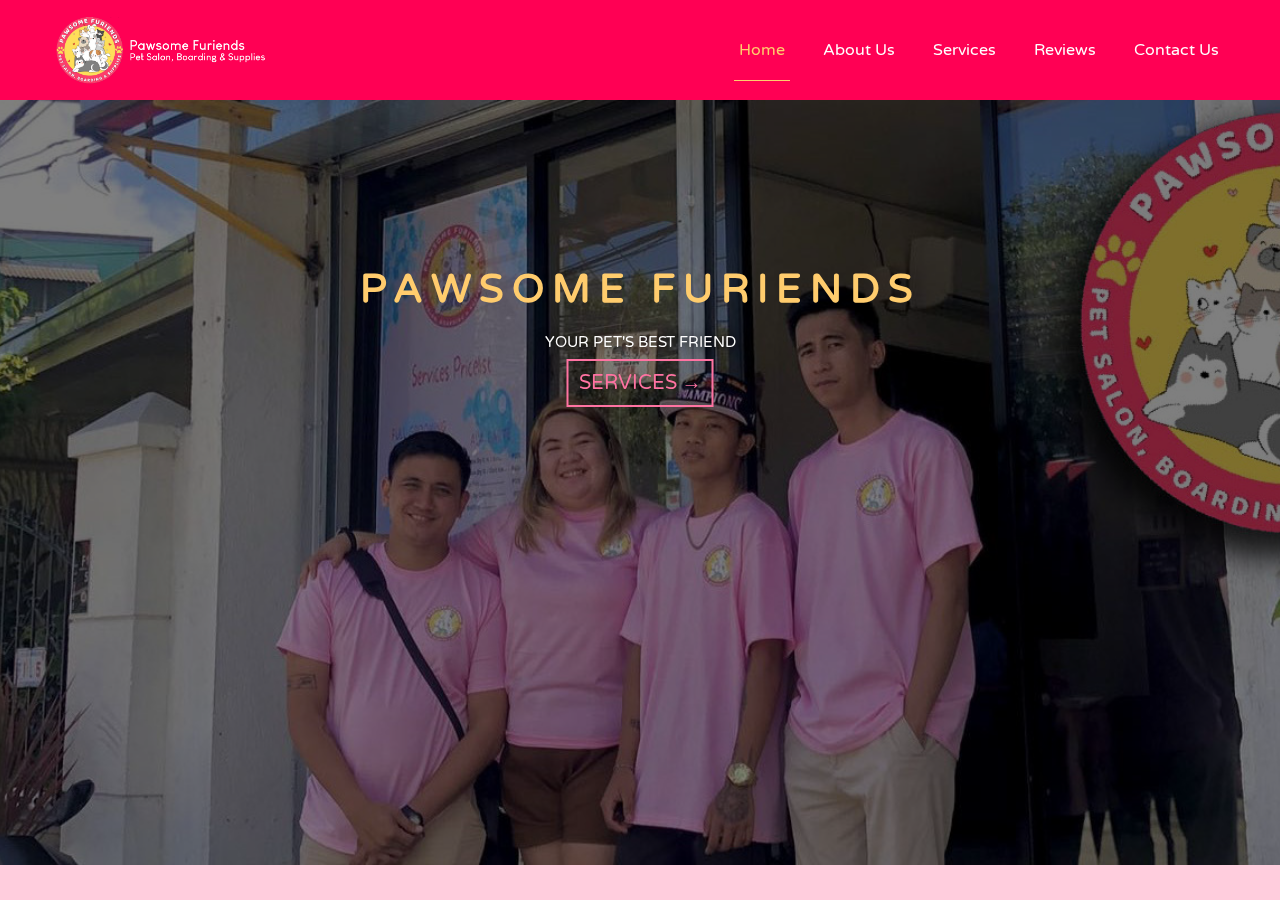
<file: index.html>
<!DOCTYPE html>
<html>
<head>
    <meta name="viewport" content="width=device-width, initial-scale=1.0">
    <meta charset="utf-8">
    <title>Home | Pawsome Furiends</title>
    <link href="https://fonts.googleapis.com/icon?family=Material+Icons" rel="stylesheet">
    <link rel="preconnect" href="https://fonts.googleapis.com">
    <link rel="preconnect" href="https://fonts.gstatic.com" crossorigin>
    <link href="https://fonts.googleapis.com/css2?family=Varela+Round&display=swap" rel="stylesheet">
    <link rel="stylesheet" href="https://cdnjs.cloudflare.com/ajax/libs/font-awesome/6.2.0/css/all.min.css"/>
    <link rel="stylesheet" href="css/header-footer.css">
    <link rel="stylesheet" href="css/index.css">
    <link rel="icon" type="image/x-icon" href="assets/favicon.ico">
</head>
<body>
    <!-- Header / Navigation Bar -->
    <div class="bar">
        <div class="bar__content u-centered">
            <img class="bar__logo" src="assets/logo2.png" alt="Pawsome Furiends">
            <input type="checkbox" id="inpNavToggle">
            <label class="bar__nav-toggle" for="inpNavToggle">
                <i class="material-icons">menu</i>
            </label>
            <nav class="nav">
                <a href="#" class="nav__link active">Home</a>
                <a class="nav__link" href="about.html">About Us </a>
                <a class="nav__link" href="services.html">Services </a>
                <a class="nav__link" href="reviews.html">Reviews </a>
                <a class="nav__link" href="contact.html">Contact Us </a>
            </nav>
        </div>
    <!-- End of Header / Navigation Bar -->   
    
    <!-- Home Page Content Starts Here -->
    <div class="slider-container">

        <!--Hero Image-->
        <div class="hero-image hide-on-dropdown" style="background-image: url(images/h1.jpg);">
            <div class="home-container">
                <h1><span>Pawsome Furiends</span></h1>
                <span class="des">Your Pet's Best Friend</span>
                <a class="btn" href="services.html">Services &rarr;</a>
            </div>
        </div>
        <!--End of Hero Image-->

        <h2 class="hide-on-dropdown" style="color: #ff0054;
        text-align: center;">Get your furry friend pampered and boarding services, where they'll be treated like royalty from head to tail with our exclusive promotional offers!</h2>

        <!--Carousel Images-->
        <section class="carousel-container hide-on-dropdown">
            <div class="slider-wrapper">
                <div class="slider">
                    <!--Landscape Images for Desktop Viewing-->
                    <img id="slide-1" class="hide-on-mobile" src="images/ad1.png" alt="Slide 1"/>
                    <img id="slide-2" class="hide-on-mobile" src="images/ad2.png" alt="Slide 2"/>
                    <img id="slide-3" class="hide-on-mobile" src="images/card.jpg" alt="Slide 3"/>
                    <!--Portrait Images for Mobile Viewing-->
                    <img id="slide-1-mobile" class="show-on-mobile" src="images/promo1.jpg" alt="Slide 1"/>
                    <img id="slide-2-mobile" class="show-on-mobile" src="images/promo2.jpg" alt="Slide 2"/>
                </div>
                <div class="slider-nav">
                    <a href="#slide-1"></a>
                    <a href="#slide-2"></a>
                    <a href="#slide-3" class="hide-on-mobile"></a>
                </div>
            </div>
        </section>
        <!--End of Carousel Images-->

        <!-- Split Screen Text And Images -->
        <div class="splitscreen-container hide-on-dropdown">
            <!--Row 1-->
            <div class="columns">
                <div class="image">
                    <img src="images/petg-1.jpg" id="imageLeft" alt="Image 1">
                </div>
                <div class="content">
                    <div class="content-container">
                        <h1><strong>Bring Your Pets Together!</strong></h1>
                        <p>Here at the heart of Pawsome Furiends,
                            we are thrilled to have you here and can't wait to help you provide the essentials needs for your furry family.</p>
                    </div>
                </div>
            </div>
            <!--End of Row 1-->

            <!--Row 2-->
            <div class="columns">
                <div class="image">
                    <img src="images/petg-2.png" id="imageRight" alt="Image 2">
                </div>
                <div class="content">
                    <div class="content-container">
                        <h1><strong>Making your pets more beautiful!</strong></h1>
                        <p>We are dedicated to the well-being and happiness of pets. We are excited to make your furry friends happy and clean.</p>
                    </div>
                </div>
            </div>
            <!--End of Row 2-->

            <!--Row 3-->
            <div class="columns">
                <div class="image">
                    <img src="images/lounge-area.jpg" id="image3" alt="Image 3" style="border-top-right-radius: 60px;
                    border-bottom-right-radius: 60px;">
                </div>
                <div class="content">
                    <div class="content-container">
                        <h1><strong>Lounge Area</strong></h1>
                        <p>Indulge in a relaxing and comfortable atmosphere where you and your beloved pets can unwind and enjoy quality time together, creating unforgettable moments in our cozy lounge area.</p>
                    </div>
                </div>
            </div>
            <!--End of Row 3-->

            <!--Row 4-->
            <div class="columns">
                <div class="image">
                    <img src="images/grooming.jpg" id="imageRight" alt="Image 4">
                </div>
                <div class="content">
                    <div class="content-container">
                        <h1><strong>Grooming Area</strong></h1>
                        <p>We have a dedicated grooming area equipped with
                            state-of-the-art facilities to ensure your furry friends receive top-notch pampering and styling services.</p>
                    </div>
                </div>
            </div>
            <!--End of Row 4-->

            <!--Row 5-->
            <div class="columns">
                <div class="image">
                    <img src="images/pet-boardingarea.jpg" id="imageLeft" alt="Image 5">
                </div>
                <div class="content">
                    <div class="content-container">
                        <h1><strong>Pet Boarding Area</strong></h1>
                        <p>We offer a clean and comfortable pet boarding area
                            where your beloved companions can enjoy a safe and secure environment while you are away.</p>
                    </div>
                </div>
            </div>
            <!--End of Row 5-->

            <!--Row 6-->
            <div class="columns">
                <div class="image">
                    <img src="images/pet-supplies.jpg" id="imageRight" alt="Image 6">
                </div>
                <div class="content">
                    <div class="content-container">
                        <h1><strong>Pet Supplies & Essentials</strong></h1>
                        <p>We offer pet supplies and essentials for your pets.
                            From nutritious food and stylish accessories to interactive toys, we have everything you need to keep your furry friends happy, healthy, and well-cared for.</p>
                    </div>
                </div>
            </div>
            <!--End of Row 6-->

        </div>


        <!-- Footer -->
        <footer>
            <section class="container">
                <div class="schedule">
                    <h3>Store Schedule</h3>
                    <p>Mon - Sun : 9:00 AM - 6:00 PM</p>
                </div>
                <div class="address">
                    <h3>Address</h3>
                    <p>BLK F1, LOT 5 Brgy. Sta. Cristina I Area C Dasmari&ntilde;as, Cavite</p>
                </div>
                <div class="phone">
                    <h3>Phone</h3>
                    <p>0905 484 2085</p>
                </div>
                <div class="socials">
                    <a href="https://www.facebook.com/pawsomeservicesdasma" target="_blank">
                        <i class="fab fa-facebook-square"></i>
                    </a>
                </div>
            </section>
            <section class="copyright">CodeCrafters Collaborative &copy; 2023<br>BSIT 1-7 CvSu Trece Campus A.Y 2022 - 2023</section>
        </footer>
    </div>
    <!-- End of Footer -->
    </div>

    <script src="js/header-footer.js"></script>
    <script>
        document.addEventListener('DOMContentLoaded', function() {
            const inpNavToggle = document.getElementById('inpNavToggle');
            const hiddenElements = document.querySelectorAll('.hide-on-dropdown');

            inpNavToggle.addEventListener('change', function() {
                hiddenElements.forEach((element) => {
                if (this.checked) {
                    element.style.display = 'none';
                } else {
                    element.style.display = 'block';
                }
                });
            });
            });
    </script>
</body>
</html>
</file>
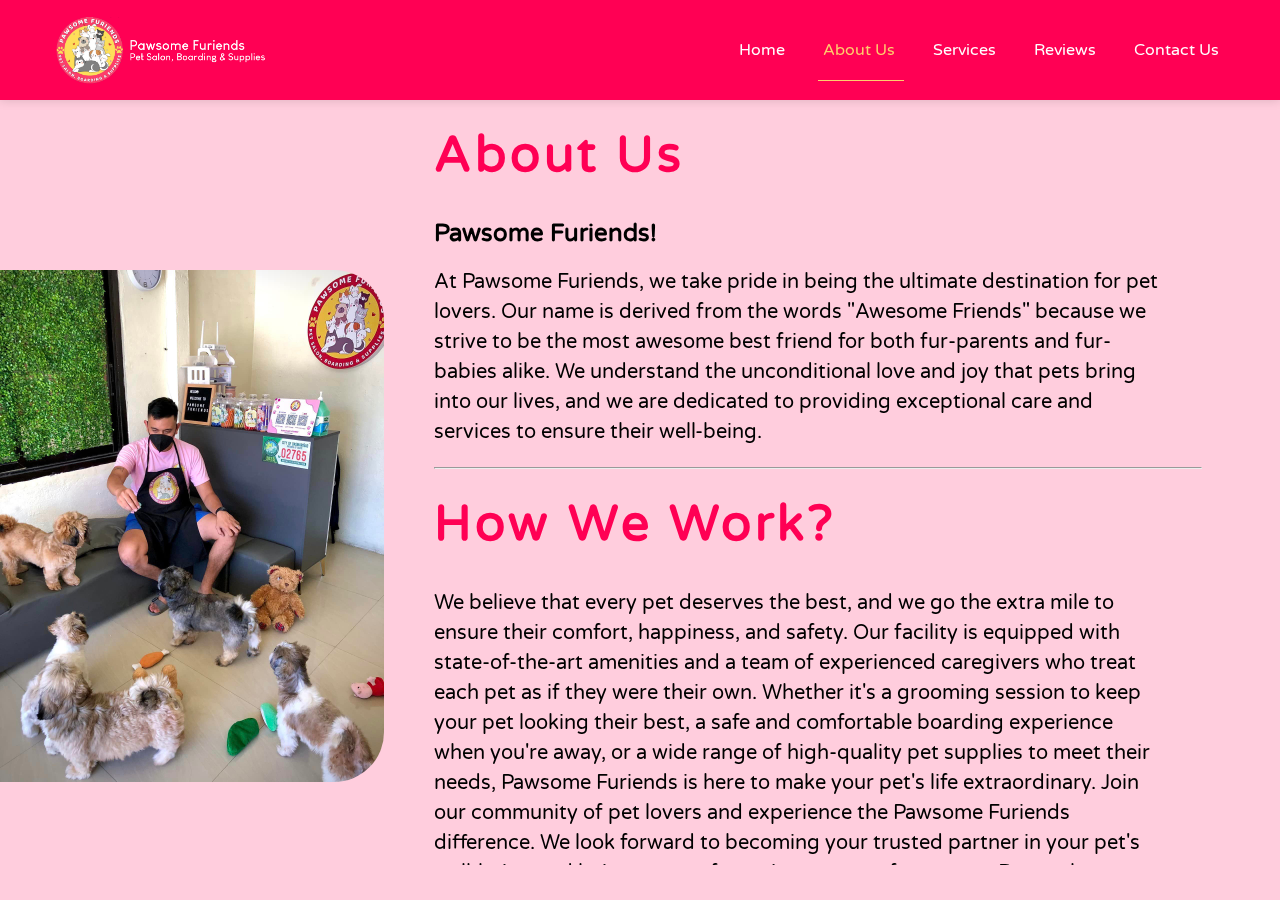
<file: about.html>
<!DOCTYPE html>
<html>
<head>
    <meta name="viewport" content="width=device-width, initial-scale=1.0">
    <meta charset="utf-8">
    <title>About Us | Pawsome Furiends</title>
    <link href="https://fonts.googleapis.com/icon?family=Material+Icons" rel="stylesheet">
    <link rel="preconnect" href="https://fonts.googleapis.com">
    <link rel="preconnect" href="https://fonts.gstatic.com" crossorigin>
    <link href="https://fonts.googleapis.com/css2?family=Varela+Round&display=swap" rel="stylesheet">
    <!--<link rel="stylesheet" href="https://stackpath.bootstrapcdn.com/font-awesome/4.7.0/css/font-awesome.min.css">-->
    <link rel="stylesheet" href="https://cdnjs.cloudflare.com/ajax/libs/font-awesome/5.15.2/css/all.min.css"/>
    <link rel="stylesheet" href="css/header-footer.css">
    <link rel="stylesheet" href="css/about.css">
    <link rel="icon" type="image/x-icon" href="assets/favicon.ico">
</head>
<body>
    <!-- Header / Navigation Bar -->
    <div class="bar">
        <div class="bar__content u-centered">
            <img class="bar__logo" src="assets/logo2.png" alt="Pawsome Furiends">
            <input type="checkbox" id="inpNavToggle">
            <label class="bar__nav-toggle" for="inpNavToggle">
                <i class="material-icons">menu</i>
            </label>
            <nav class="nav">
                <a class="nav__link" href="index.html">Home</a>
                <a href="#" class="nav__link active">About Us </a>
                <a class="nav__link" href="services.html">Services </a>
                <a class="nav__link" href="reviews.html">Reviews </a>
                <a class="nav__link" href="contact.html">Contact Us </a>
            </nav>
        </div>
    <!-- End of Header / Navigation Bar -->   
    
    <!-- About Us Content Starts Here -->
        <div class="slider-container">

            <div class="about-wrapper">
                <div class="main-row">
                    <div class="image-section">
                        <img src="images/front.jpg" alt="A Pawsome Image About Us">
                    </div>
                    
                    <div class="about-content">
                        <h1>About Us</h1>
                        <h2>Pawsome Furiends!</h2>
                        <p>At Pawsome Furiends, we take pride in being the ultimate destination for pet lovers. 
                            Our name is derived from the words "Awesome Friends" because we strive to be the most awesome best friend for both fur-parents and fur-babies alike. 
                            We understand the unconditional love and joy that pets bring into our lives, 
                            and we are dedicated to providing exceptional care and services to ensure their well-being.</p><hr>
                    
                        <h1>How We Work?</h1>
                        <p>We believe that every pet deserves the best, and we go the extra mile to ensure their comfort, happiness, and safety.
                            Our facility is equipped with state-of-the-art amenities and a team of experienced caregivers who treat each pet as if they were their own.
                            Whether it's a grooming session to keep your pet looking their best, a safe and comfortable boarding experience when you're away, or a wide range of high-quality pet supplies to meet their needs, Pawsome Furiends is here to make your pet's life extraordinary.
                            Join our community of pet lovers and experience the Pawsome Furiends difference. We look forward to becoming your trusted partner in your pet's well-being and being a part of your journey as a fur-parent.                                    
                            Remember, at Pawsome Furiends, we're not just pet enthusiasts – we're your pet's best friend!</p>
                        </div>
                    </div>

                </div>
             
            <!-- Footer -->
            <footer>
                <section class="container">
                    <div class="schedule">
                        <h3>Store Schedule</h3>
                        <p>Mon - Sun : 9:00 AM - 6:00 PM</p>
                    </div>
                    <div class="address">
                        <h3>Address</h3>
                        <p>BLK F1, LOT 5 Brgy. Sta. Cristina I Area C Dasmari&ntilde;as, Cavite</p>
                    </div>
                    <div class="phone">
                        <h3>Phone</h3>
                        <p>0905 484 2085</p>
                    </div>
                    <div class="socials">
                        <a href="https://www.facebook.com/pawsomeservicesdasma" target="_blank">
                            <i class="fab fa-facebook-square"></i>
                        </a>
                    </div>
                </section>
                <section class="copyright">CodeCrafters Collaborative &copy; 2023<br>BSIT 1-7 CvSu Trece Campus A.Y 2022 - 2023</section>
            </footer>
            <!-- End of Footer -->
            </div>
        </div>   

        <script src="js/header-footer.js"></script>
</body>
</html>
</file>
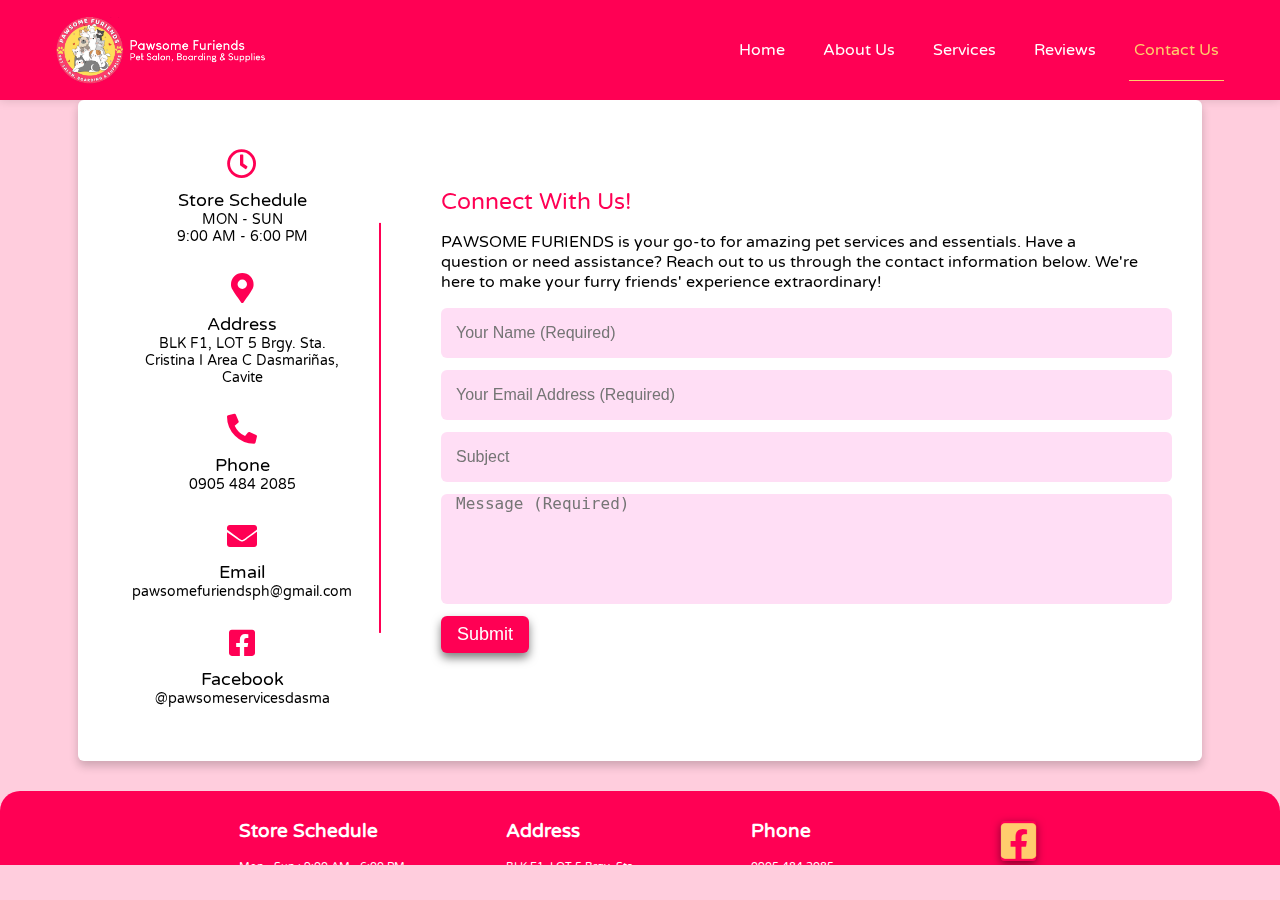
<file: contact.html>
<!DOCTYPE html>
<html>
<head>
    <meta name="viewport" content="width=device-width, initial-scale=1.0">
    <meta charset="utf-8">
    <title>Contact Us| Pawsome Furiends</title>
    <link href="https://fonts.googleapis.com/icon?family=Material+Icons" rel="stylesheet">
    <link rel="preconnect" href="https://fonts.googleapis.com">
    <link rel="preconnect" href="https://fonts.gstatic.com" crossorigin>
    <link href="https://fonts.googleapis.com/css2?family=Varela+Round&display=swap" rel="stylesheet">
    <link rel="stylesheet" href="https://stackpath.bootstrapcdn.com/font-awesome/4.7.0/css/font-awesome.min.css">
    <link rel="stylesheet" href="https://cdnjs.cloudflare.com/ajax/libs/font-awesome/5.15.2/css/all.min.css"/>
    <link rel="stylesheet" href="css/header-footer.css">
    <link rel="stylesheet" href="css/contact.css">
    <link rel="icon" type="image/x-icon" href="assets/favicon.ico">
</head>
<body>
    <!-- Header / Navigation Bar -->
    <div class="bar">
        <div class="bar__content u-centered">
            <img class="bar__logo" src="assets/logo2.png" alt="Pawsome Furiends">
            <input type="checkbox" id="inpNavToggle">
            <label class="bar__nav-toggle" for="inpNavToggle">
                <i class="material-icons">menu</i>
            </label>
            <nav class="nav">
                <a class="nav__link" href="index.html">Home</a>
                <a class="nav__link" href="about.html">About Us </a>
                <a class="nav__link" href="services.html">Services </a>
                <a class="nav__link" href="reviews.html">Reviews </a>
                <a href="#" class="nav__link active">Contact Us </a>
            </nav>
        </div>
    <!-- End of Header / Navigation Bar -->   
    
    <!-- Main Content Starts Here -->
    <div class="slider-container">       
        <div class="main-container">
            <div class="content">
                <div class="left-side">

                    <div class="main-schedule details hide-icons">
                        <i class="far fa-clock"></i>
                        <div class="topic">Store Schedule</div>
                        <div class="text-one">MON - SUN<br>9:00 AM - 6:00 PM</div>
                    </div>
                    
                    <div class="main-address details hide-icons">
                        <i class="fas fa-map-marker-alt"></i>
                        <div class="topic">Address</div>
                        <div class="text-one">BLK F1, LOT 5 Brgy. Sta. Cristina I Area C Dasmari&ntilde;as, Cavite</div>
                    </div>

                    <div class="main-phone details hide-icons">
                        <i class="fas fa-phone-alt"></i>
                        <div class="topic">Phone</div>
                        <div class="text-one">0905 484 2085</div>
                    </div>

                    <div class="main-email details hide-icons">
                        <i class="fas fa-envelope"></i>
                        <div class="topic">Email</div>
                        <div class="text-one">pawsomefuriendsph@gmail.com</div>
                    </div>

                    <div class="main-facebook details hide-icons">
                        <i class="fab fa-facebook-square"></i>
                        <div class="topic">Facebook</div>
                        <div class="text-one">@pawsomeservicesdasma</div>
                    </div>

                </div>

                    <div class="right-side">
                        <div class="topic-text">Connect With Us!</div>
                        <p>PAWSOME FURIENDS is your go-to for amazing pet services and essentials. 
                            Have a question or need assistance? Reach out to us through the contact 
                            information below. We're here to make your furry friends' experience extraordinary!</p>
                    
                        <form id="contact-form" action="contact-form">

                            <div class="input-box">
                                <input type="text" id="name-input" placeholder="Your Name (Required)">
                            </div>

                            <div class="email-box">
                                <input type="email" id="email-input" placeholder="Your Email Address (Required)">
                            </div>

                            <div class="input-box">
                                <input type="text" id="subject-input" placeholder="Subject">
                            </div>

                            <div class="input-box message-box">
                                <textarea placeholder="Message (Required)" id="message-input"></textarea>
                            </div>

                            <div class="button">
                                <input type="submit" value="Submit">
                            </div>

                        </form>
                    </div>
            </div>
        </div>

        <!-- Footer -->
        <footer>
            <section class="container">
                <div class="schedule">
                    <h3>Store Schedule</h3>
                    <p>Mon - Sun : 9:00 AM - 6:00 PM</p>
                </div>
                <div class="address">
                    <h3>Address</h3>
                    <p>BLK F1, LOT 5 Brgy. Sta. Cristina I Area C Dasmari&ntilde;as, Cavite</p>
                </div>
                <div class="phone">
                    <h3>Phone</h3>
                    <p>0905 484 2085</p>
                </div>
                <div class="socials">
                    <a href="https://www.facebook.com/pawsomeservicesdasma" target="_blank">
                        <i class="fab fa-facebook-square"></i>
                    </a>
                </div>
            </section>
            <section class="copyright">CodeCrafters Collaborative &copy; 2023<br>BSIT 1-7 CvSu Trece Campus A.Y 2022 - 2023</section>
        </footer>
        <!-- End of Footer -->
        </div>
    </div>

    <script src="js/header-footer.js"></script>
    <script>
    const icons = document.querySelectorAll('.hide-icons');

    const navToggle = document.getElementById('inpNavToggle');
    navToggle.addEventListener('change', function () {
        if (this.checked) {
        icons.forEach(function (icon) {
            icon.style.display = 'none';
        });
        } else {
        icons.forEach(function (icon) {
            icon.style.display = 'inline-block';
        });
        }
    });
    </script>
    <script>
        // Get the contact form element
        const contactForm = document.getElementById('contact-form');
      
        // Function to handle form submission
        const submitForm = (event) => {
          event.preventDefault(); // Prevent form from submitting normally
      
          // Get form input values
          const name = document.getElementById('name-input').value;
          const email = document.getElementById('email-input').value;
          const subject = document.getElementById('subject-input').value;
          const message = document.getElementById('message-input').value;
      
          // Construct the mailto URL
          const mailtoUrl = `mailto:pawsomefuriendsph@gmail.com?subject=${encodeURIComponent(subject)}&body=${encodeURIComponent(
            `Name: ${name}\nEmail: ${email}\nMessage: ${message}`
          )}`;
      
          // Open the user's default mailing program
          window.location.href = mailtoUrl;
        };
      
        // Add form submit event listener
        contactForm.addEventListener('submit', submitForm);
    </script>
    <!-- End of JS -->
</body>
</html>
</file>
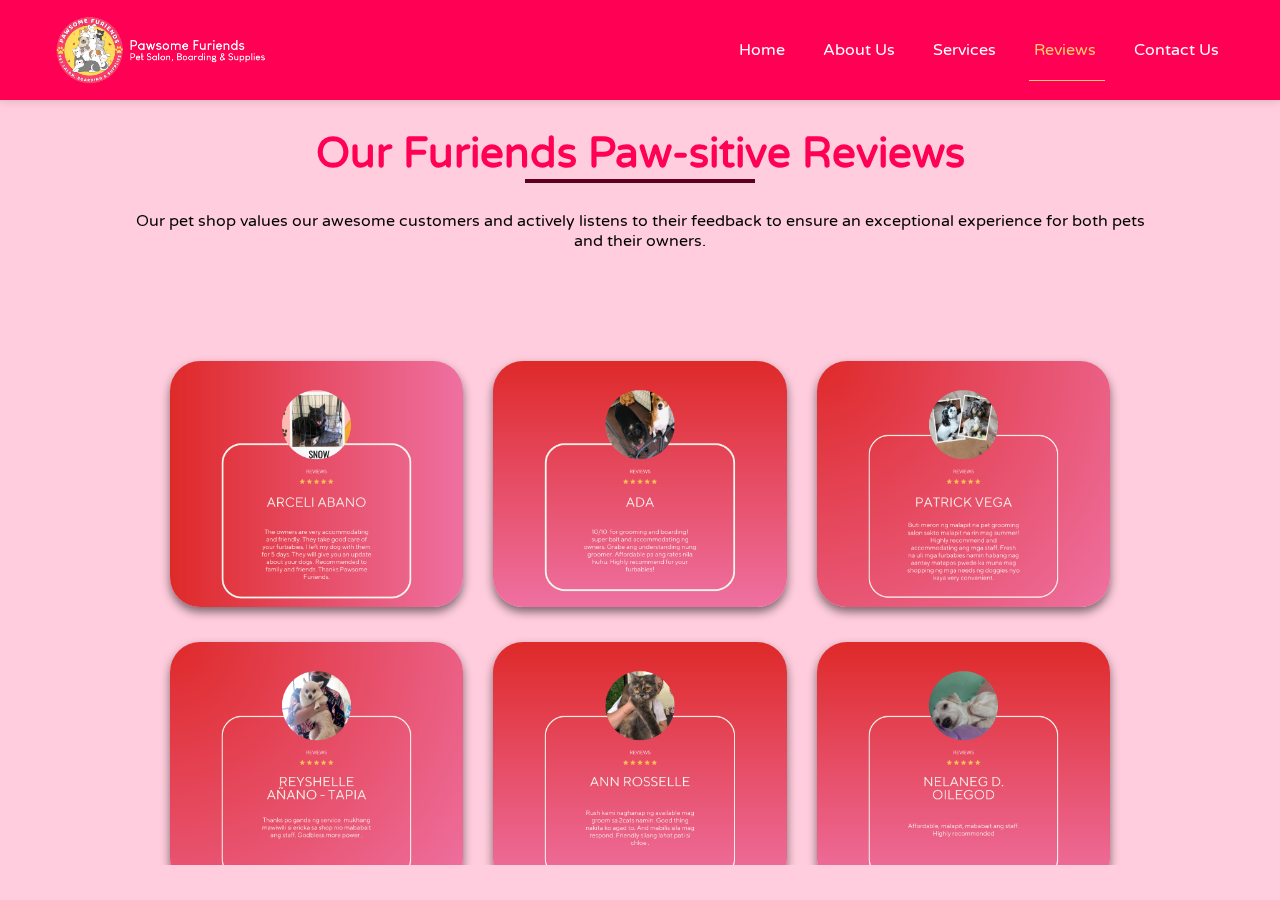
<file: reviews.html>
<!DOCTYPE html>
<html>
<head>
    <meta name="viewport" content="width=device-width, initial-scale=1.0">
    <meta charset="utf-8">
    <title>Reviews | Pawsome Furiends</title>
    <link href="https://fonts.googleapis.com/icon?family=Material+Icons" rel="stylesheet">
    <link rel="preconnect" href="https://fonts.googleapis.com">
    <link rel="preconnect" href="https://fonts.gstatic.com" crossorigin>
    <link href="https://fonts.googleapis.com/css2?family=Varela+Round&display=swap" rel="stylesheet">
    <link rel="stylesheet" href="https://cdnjs.cloudflare.com/ajax/libs/font-awesome/5.15.2/css/all.min.css"/>
    <link rel="stylesheet" href="css/header-footer.css">
    <link rel="stylesheet" href="css/reviews.css">
    <link rel="stylesheet" href="css/lightbox.css">
    <link rel="icon" type="image/x-icon" href="assets/favicon.ico">
</head>
<body>
    <!-- Header / Navigation Bar -->
    <div class="bar">
        <div class="bar__content u-centered">
            <img class="bar__logo" src="assets/logo2.png" alt="Pawsome Furiends">
            <input type="checkbox" id="inpNavToggle">
            <label class="bar__nav-toggle" for="inpNavToggle">
                <i class="material-icons">menu</i>
            </label>
            <nav class="nav">
                <a class="nav__link" href="index.html">Home</a>
                <a class="nav__link" href="about.html">About Us </a>
                <a class="nav__link" href="services.html">Services </a>
                <a href="#" class="nav__link active">Reviews </a>
                <a class="nav__link" href="contact.html">Contact Us </a>
            </nav>
        </div>
        <!-- End of Header / Navigation Bar -->   
    
        <!-- Reviews Page Content Starts Here -->
        <div class="slider-container">
            <div class="review-title">
                <h1>Our Furiends Paw-sitive Reviews</h1>
                <p>Our pet shop values our awesome customers and actively listens to their 
                    feedback to ensure an exceptional experience for both pets and their owners.</p>
            </div>
            <div class="reviews-container">
                <div class="gallery">

                    <a href="images/r1.png" data-lightbox="review" data-title="Review #1">
                        <img src="images/r1.png" alt="#">
                    </a>
                    
                    <a href="images/r2.png" data-lightbox="review" data-title="Review #2" data-index="1" class="review-image">
                        <img src="images/r2.png" alt="#">
                    </a>

                    <a href="images/r3.png" data-lightbox="review" data-title="Review #3" data-index="2" class="review-image">
                        <img src="images/r3.png" alt="#">
                    </a>
                    
                    <a href="images/r4.png" data-lightbox="review" data-title="Review #4" data-index="3" class="review-image">
                        <img src="images/r4.png" alt="#">
                    </a>
                    
                    <a href="images/r5.png" data-lightbox="review" data-title="Review #5" data-index="4" class="review-image">
                        <img src="images/r5.png" alt="#">
                    </a>
                    
                    <a href="images/r6.png" data-lightbox="review" data-title="Review #6" data-index="5" class="review-image">
                        <img src="images/r6.png" alt="#">
                    </a>
                    
                    <a href="images/r7.png" data-lightbox="review" data-title="Review #7" data-index="6" class="review-image">
                        <img src="images/r7.png" alt="#">
                    </a>
                    
                    <a href="images/r8.png" data-lightbox="review" data-title="Review #8" data-index="7" class="review-image">
                        <img src="images/r8.png" alt="#">
                    </a>
                    
                </div>
            </div>

            <!-- Footer -->
            <footer>
                <section class="container">
                    <div class="schedule">
                        <h3>Store Schedule</h3>
                        <p>Mon - Sun : 9:00 AM - 6:00 PM</p>
                    </div>
                    <div class="address">
                        <h3>Address</h3>
                        <p>BLK F1, LOT 5 Brgy. Sta. Cristina I Area C Dasmari&ntilde;as, Cavite</p>
                    </div>
                    <div class="phone">
                        <h3>Phone</h3>
                        <p>0905 484 2085</p>
                    </div>
                    <div class="socials">
                        <a href="https://www.facebook.com/pawsomeservicesdasma" target="_blank">
                            <i class="fab fa-facebook-square"></i>
                        </a>
                    </div>
                </section>
                <section class="copyright">CodeCrafters Collaborative &copy; 2023<br>BSIT 1-7 CvSu Trece Campus A.Y 2022 - 2023</section>
            </footer>
        </div>
        <!-- End of Footer -->
    </div>

    <script src="js/header-footer.js"></script>
    <script src="js/lightbox-plus-jquery.js"></script>
    <script>
        // Get all the review images
        const reviewImages = document.querySelectorAll('.review-image');

        // Store the currently selected image index
        let currentIndex = 0;

        // Function to navigate to the next image
        const goToNextImage = () => {
        if (currentIndex < reviewImages.length - 1) {
            currentIndex++;
            reviewImages[currentIndex].click(); // Simulate a click on the next image
        }
        };

        // Function to navigate to the previous image
        const goToPreviousImage = () => {
        if (currentIndex > 0) {
            currentIndex--;
            reviewImages[currentIndex].click(); // Simulate a click on the previous image
        }
        };

        // Listen for keydown events
        document.addEventListener('keydown', (event) => {
        // Check if the arrow keys are pressed
        if (event.key === 'ArrowRight') {
            goToNextImage(); // Go to the next image on right arrow key press
        } else if (event.key === 'ArrowLeft') {
            goToPreviousImage(); // Go to the previous image on left arrow key press
        }
        });
    </script>
</body>
</html>
</file>
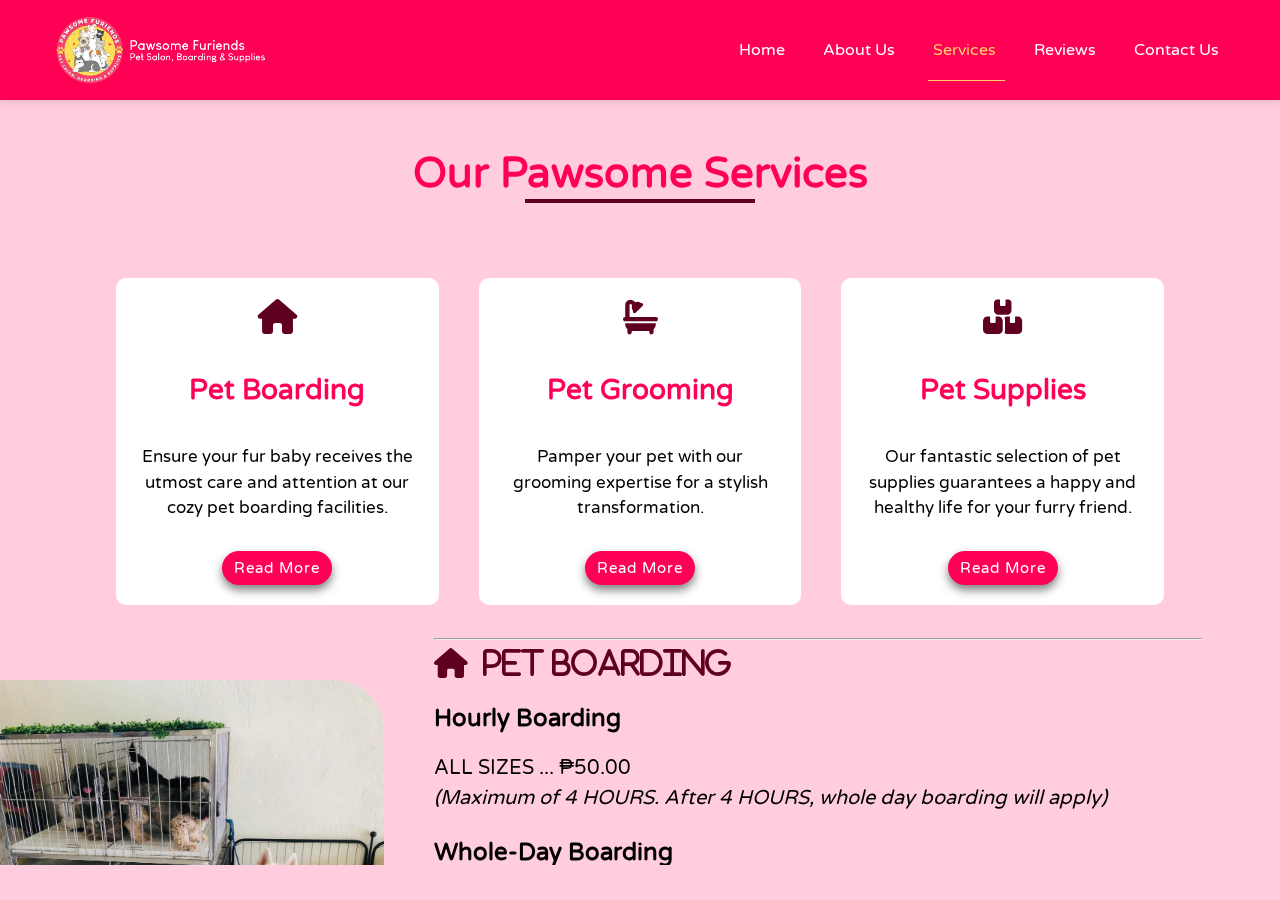
<file: services.html>
<!DOCTYPE html>
<html>
<head>
    <meta name="viewport" content="width=device-width, initial-scale=1.0">
    <meta charset="utf-8">
    <title>Services | Pawsome Furiends</title>
    <link href="https://fonts.googleapis.com/icon?family=Material+Icons" rel="stylesheet">
    <link rel="preconnect" href="https://fonts.googleapis.com">
    <link rel="preconnect" href="https://fonts.gstatic.com" crossorigin>
    <link href="https://fonts.googleapis.com/css2?family=Varela+Round&display=swap" rel="stylesheet">
    <link rel="stylesheet" href="https://cdnjs.cloudflare.com/ajax/libs/font-awesome/6.2.0/css/all.min.css"/>
    <link rel="stylesheet" href="css/header-footer.css">
    <link rel="stylesheet" href="css/services.css">
    <link rel="icon" type="image/x-icon" href="assets/favicon.ico">
</head>
<body>
    <!-- Header / Navigation Bar -->
    <div class="bar">
        <div class="bar__content u-centered">
            <img class="bar__logo" src="assets/logo2.png" alt="Pawsome Furiends">
            <input type="checkbox" id="inpNavToggle">
            <label class="bar__nav-toggle" for="inpNavToggle">
                <i class="material-icons">menu</i>
            </label>
            <nav class="nav">
                <a class="nav__link" href="index.html">Home</a>
                <a class="nav__link" href="about.html">About Us </a>
                <a href="#" class="nav__link active">Services </a>
                <a class="nav__link" href="reviews.html">Reviews </a>
                <a class="nav__link" href="contact.html">Contact Us </a>
            </nav>
        </div>
    <!-- End of Header / Navigation Bar -->   
    
    <!-- Home Page Content Starts Here -->
    <div class="slider-container">
        <div class="main-section">
            <div class="title">
                <h1>Our Pawsome Services</h1>
            </div>
            <div class="services">
                <div class="card">
                    <div class="icon">
                        <i class="fa-solid fa-house"></i>
                    </div>
                    <h2>Pet Boarding</h2>
                    <p>Ensure your fur baby receives the utmost care and attention at our cozy pet boarding facilities.</p>
                    <a href="#section1" class="button">Read More</a>
                </div>
                <div class="card">
                    <div class="icon">
                        <i class="fa-solid fa-bath"></i>
                    </div>
                    <h2>Pet Grooming</h2>
                    <p>Pamper your pet with our grooming expertise for a stylish transformation.</p>
                    <a href="#section2" class="button">Read More</a>
                </div>
                <div class="card">
                    <div class="icon">
                        <i class="fa-solid fa-boxes-stacked"></i>
                    </div>
                    <h2>Pet Supplies</h2>
                    <p>Our fantastic selection of pet supplies guarantees a happy and healthy life for your furry friend.</p>
                    <a href="#section3" class="button">Read More</a>
                </div>
            </div>

            <div class="sections">

                <div class="section1">
                    <div class="image-section">
                        <img src="images/boarding2.jpg" alt="#">
                    </div>
                    <div class="descriptions">
                        <hr><i class="fa-solid fa-house" id="section1">&nbsp;&nbsp;Pet Boarding</i>
                        <h2 id="hourly-boarding">Hourly Boarding</h2>
                        <p>ALL SIZES ... ₱50.00<br>
                        <em>(Maximum of 4 HOURS. After 4 HOURS, whole day boarding will apply)</em></p>
                        <h2 id="whole-day-boarding">Whole-Day Boarding</h2>
                        <p>ALL SIZES ... ₱450.00</p>
                        <h2 id="overnight-boarding">Overnight Boarding</h2>
                        <p>SMALL ... ₱400.00<br>
                        MEDIUM ... ₱500.00<br>
                        LARGE ... ₱600.00<br>
                        EXTRA LARGE ... ₱700.00</p><hr>
                    </div>
                </div>
            
                <div class="section2">
                    <div class="image-section">
                        <img src="images/grooming1.jpg" alt="#">
                    </div>
                    <div class="descriptions">
                        <i class="fa-solid fa-bath" id="section2">&nbsp;&nbsp;Pet Grooming</i>
                        <h2>Full Grooming</h2>
                        <p><em>(Bath, Blow Dry, Haircut, Brushing, Nail Clipping, Ear Cleaning, Tooth Brushing, Powder & Cologne)</em><br>
                        <br>Toy/Small ... ₱350.00<br>
                        Medium ... ₱400.00<br>
                        Large ... ₱450.00<br>
                        Extra Large ... ₱500.00<br>
                        Medicated Bath ... ₱1,000.00</p>
                        <h2>Ala Carte</h2>
                        <p>Bath & Blow Dry S / M / L size ... ₱250.00<br>
                        Bath & Blow Dry XL / Giant size ... ₱450.00<br>
                        Face Hair Trim ... ₱100.00<br>
                        Nail Trim & Ear Cleaning ... ₱75.00<br>
                        Teeth Brushing ... ₱50.00</p>
                        <i class="fa-solid fa-square-check" id="checkmark1">&nbsp;&nbsp;Free bath and blow dry for pets staying 5 days and longer.<br></i>
                        <i class="fa-solid fa-square-check" id="checkmark2">&nbsp;&nbsp;20% off on full grooming fee for pets staying 5 days ang longer.<br></i><hr>
                    </div>    
                    <div class="section3">
                        <div class="image-section custom-margin">
                            <img src="images/supplies1.jpg" alt="#">
                        </div>
                        <div class="descriptions">
                            <i class="fa-solid fa-boxes-stacked" id="section3">&nbsp;&nbsp;Pet Supplies</i>
                            <p id="section3">Keep your furball happy and and healthy with our pawsome pet supplies.
                                From nutritious food and tasty treats to stylish toys and comfy beds,
                                we have everything your pet needs to stay tail-waggingly satisfied.
                                Dogs, cats, and even unique pets will find their perfect match in our wide selection.
                                Wagging tails guaranteed!
                            </p>
                        </div>
                    </div>
                </div>
            </div>
        </div>

        <!-- Footer -->
        <footer>
            <section class="container">
                <div class="schedule">
                    <h3>Store Schedule</h3>
                    <p>Mon - Sun : 9:00 AM - 6:00 PM</p>
                </div>
                <div class="address">
                    <h3>Address</h3>
                    <p>BLK F1, LOT 5 Brgy. Sta. Cristina I Area C Dasmari&ntilde;as, Cavite</p>
                </div>
                <div class="phone">
                    <h3>Phone</h3>
                    <p>0905 484 2085</p>
                </div>
                <div class="socials">
                    <a href="https://www.facebook.com/pawsomeservicesdasma" target="_blank">
                        <i class="fab fa-facebook-square"></i>
                    </a>
                </div>
            </section>
            <section class="copyright">CodeCrafters Collaborative &copy; 2023<br>BSIT 1-7 CvSu Trece Campus A.Y 2022 - 2023</section>
        </footer>
    </div>
    <!-- End of Footer -->
    </div>

    <script src="js/header-footer.js"></script>
</body>
</html>
</file>
<file: css/header-footer.css>
:root {
    --bar-height: 100px;
    --color-primary: #ff0054;
    --color-primary-light: #ff4d6d;
}

body {
    margin: 0;
    font-family: 'Varela Round', sans-serif;
    background-color: #ffcddd;
    overflow: hidden;
}

/* HEADER / NAV BAR PROPERTIES */
.u-centered {
    width: 100%; 
    max-width: 1200px;
    margin: 0 auto;
    padding: 16px;
    box-sizing: border-box;
}

.bar {
    position: fixed;
    z-index: 1;
    top: 0;
    left: 0;
    width: 100%;
    height: var(--bar-height);
    background-color: var(--color-primary);
    box-shadow: 0 0 10px rgba(0, 0, 0, 0.15);
}
.slider-container {
    height: 85vh; /*calc(658px - var(--bar-height));  Subtract the height of the header/navbar */
    overflow-y: auto;
    overflow-x: hidden;  
}
.bar__content {
    height: 100%;
    display: flex;
    justify-content: space-between;
    align-items: center;
}

.bar__logo {
    height: 100%;
}

.bar__nav-toggle {
    cursor: pointer;
}

.bar__nav-toggle > i {
    color: #ffffff;
    font-size: 2em;
}

#inpNavToggle {
    display: none;
}

#inpNavToggle:checked ~ .nav {
    display: flex;
}

.nav {
    display: none;
    flex-direction: column;
    position: fixed;
    top: var(--bar-height);
    left: 0;
    width: 100%;
    height: calc(100vh - var(--bar-height));
    padding: 32px;
    background: #5f0020;
    box-sizing: border-box;
}

.nav__link {
    font-weight: 500;
    padding: 20px 5px;
    text-decoration: none;
    color: #ffffff;
    border-bottom: 1px solid rgba(255, 255, 255, 0.1);
    transition: color 0.5s ease;
}

.nav__link:hover {
    color: #ffcc6d;
    border-bottom: 1px solid #ffcc6d;
}

.nav__link.active {
    color: #ffcc6d;
    border-bottom: 1px solid #ffcc6d;
}
/* END OF HEADER / NAV BAR PROPERTIES */

/* FOOTER PROPERTIES */
footer {
    background-color: var(--color-primary);
    border-radius: 20px;
    color: #ffffff;
    display: flex;
    flex-direction: column;
    position: relative;
    bottom: 0;
    left: 0;
    right: 0;
    margin-top: auto;
    width: 100%;
}
.container {
    display: flex;
    padding: 10px 20px;
    max-width: 1000px;
    margin: 0 auto;
}
.container p {
    font-size: 70%;
}
.schedule {
    flex-grow: 1;
    flex-basis: 115%;
    margin: 0 50px;
}
.address {
    flex-grow: 1;
    flex-basis: 100%;
    margin: 0 50px;
}
.phone {
    flex-grow: 1;
    flex-basis: 100%;
    margin: 0 50px;
}
.socials {
    flex-grow: 1;
    flex-basis: 100%;
    margin-top: 20px;
    text-align: center;
}
.socials i {
    font-size: 250%;
    border-radius: 3px;
    color: #ffcc6d;
    box-shadow: 0 3px 10px rgba(0, 0, 0, 0.5);
}
.copyright {
    padding: 15px 0;
    bottom: 0;
    top: 0;
    text-align: center;
    background-color:#5f0020;
    font-size: 50%;
    border-top-right-radius: 20px;
    border-top-left-radius: 20px;

}

/* WEB RESPONSIVENESS INITIATION */
/* FOR HEADER / NAV BAR */
@media screen and (min-width: 767px) {
    .bar__nav-toggle {
        display: none;
    }

    .nav {
        display: initial;
        position: static;
        width: unset;
        height: unset;
        padding: unset;
        background: transparent;
        overflow: visible;
    }

    .nav__link {
        border-bottom: none;
    }

    .nav__link:not(:last-of-type) {
        margin-right: 24px;
    }
}
/* FOR FOOTER */
@media only screen and (max-width: 767px) {
    .container {
        flex-direction: column;
    }
    .schedule, .address, .phone {
        border-bottom: 1.3px solid #ffcc6d;
    }
    footer {
        position: relative;
        bottom: 0;
        overflow: hidden;
    }

}
</file>
<file: css/index.css>
.hero-image {
    position: relative;
    height: 100%;
    overflow: hidden;
    background-size: cover;
    background-repeat: no-repeat;
    background-position: center;
}
.hero-image::before {
    content: "";
    position: absolute;
    top: 0;
    left: 0;
    width: 100%;
    height: 100%;
    background-color: rgba(0, 0, 0, 0.5); /* Adjust the opacity value to control the darkness */
}
.home-container {
    position: absolute;
    top: 30%;
    left: 50%;
    transform: translate(-50%, -50%);
    text-align: center;
    color: white;
    font-weight: 400;
    text-transform: uppercase;
}
.home-container h1 {
    font-size: 40px;
    letter-spacing: 0.2em;
    color: #ffcc6d;
    margin: 0;
}
.home-container h1 span {
    display: inline-block;
}
.des {
    margin: 20px;
    display: block;
    font-size: 15px;
    text-shadow: 0 0 10px black;
}
.btn {
    color: #ff73a2;
    padding: 10px 10px;
    font-size: 20px;
    text-decoration: none;
    border: 2px solid #ff73a2;
    transition: 0.3s all;
}
.btn:hover {
    color:#ffcc6d;
    border: 3px solid #ffcc6d;
}

/* CAROUSEL IMAGES PROPERTIES */
.carousel-container {
    padding: 2rem;
}

.slider-wrapper {
    position: relative;
    max-width: 1000rem;
    margin: 0 auto;
}

.slider {
    display: flex;
    aspect-ratio: 16 / 9;
    overflow-x: auto;
    scroll-snap-type: x mandatory;
    scroll-behavior: smooth;
    box-shadow: 0 1.5rem 3rem -0.75 rem hsla(0, 0%, 0%, 0.25);
    border-radius: 0.5rem;
}

.slider {
    scrollbar-width: none; /* Firefox */
    -ms-overflow-style: none; /* Internet Explorer 10+ */
    overflow: -moz-scrollbars-none; /* Old Firefox */
}

.slider::-webkit-scrollbar {
    display: none; /* Chrome, Safari, and Opera */
}

.slider img {
    flex: 1 0 100%;
    scroll-snap-align: start;
    object-fit: cover;
}

.slider-nav {
    display: flex;
    column-gap: 1rem;
    position: absolute;
    bottom: 1.25rem;
    left: 50%;
    transform: translateX(-50%);
    z-index: 1;
}

.slider-nav a {
    width: 1rem;
    height: 1rem;
    border-radius: 50%;
    opacity: 0.75;
    transition: opacity ease 250ms;
    background-color: #ff0054;
}

/* Default styles for landscape images */
.hide-on-mobile {
  display: block; /* Display on all screen sizes by default */
}

/* Styles for portrait images on mobile */
.show-on-mobile {
  display: none; /* Hide on all screen sizes by default */
}

.slider-nav a:hover {
    opacity: 1;
}

/* SPLIT SCREEN TEXT AND IMAGES PROPERTIES */
.splitscreen-container {
    --bs-gutter-x: 1.5rem;
    --bs-gutter-y: 0;
    display: flex;
    flex-wrap: wrap;
    margin-top: calc(var(--bs-gutter-y) * -1);
    margin-right: calc(var(--bs-gutter-x) / -2);
    margin-left: calc(var(--bs-gutter-x) / -2);
}

.splitscreen-container .columns {
    flex: 0 0 auto;
    width: 50%;
    margin: 20px 0;
}

.splitscreen-container .columns .image {
    position: relative;
    overflow: hidden;
}

.splitscreen-container .columns .image img {
    width: 100%;
    max-height: 700px;
    object-fit: cover;
    object-position: center;
}
.splitscreen-container .columns .image img#imageLeft {
  width: 100%;
  max-height: 700px;
  object-fit: cover;
  object-position: center;
  border-top-right-radius: 60px;
  border-bottom-right-radius: 60px;
}
.splitscreen-container .columns .image img#imageRight {
  width: 100%;
  max-height: 700px;
  object-fit: cover;
  object-position: center;
  border-top-left-radius: 60px;
  border-bottom-left-radius: 60px;
}

.splitscreen-container .columns .content .content-container {
    padding: 40px 50px;
}
.splitscreen-container .columns .content .content-container h1 {
    font-weight: 400;
    margin-bottom: 20px;
    color:#ff0054;
}
.splitscreen-container .columns .content .content-container p {
    margin-bottom: 15px;
    text-align: justify;
    font-size: 20px;
    color: rgb(73, 73, 73);
}

/* Media query for mobile devices (max-width: 768px) */
@media screen and (max-width: 768px) {
  .hide-on-mobile {
    display: none; /* Hide landscape images on mobile */
  }

  .show-on-mobile {
    display: block; /* Display portrait images on mobile */
  }

  .slider {
    height: 100vh;
    width: 100%;
    margin-top: -120px;
  }
  .slider img {
    height: 100vh;
    width: 100%;
    object-fit: contain;
    margin: 0 auto;
  }
}

/* RESPONSIVENESS INITIATION FOR SPLITSCREEN IMAGES AND TEXTS ONLY */
@media screen and (max-width: 768px) {
    .splitscreen-container {
      flex-flow: column wrap;
    }
    .splitscreen-container .columns {
      width: 100%;
    }
    .splitscreen-container .columns .image img {
      width: 100%;
      height: auto;
    }
    .splitscreen-container .columns .content {
      margin-top: 20px; /* Add margin-top to create spacing between image and text */
    }
    .splitscreen-container .columns .content .content-container {
      padding: 20px 35px;
    }
    .splitscreen-container .columns .content h1 {
      margin-bottom: 5px;
    }
    h2 {
      font-size: 20px;
    }
  }
  
  @media screen and (min-width: 768px) {
    .splitscreen-container {
      flex-flow: row wrap;
    }
    .splitscreen-container .columns {
      flex: 0 0 100%;
      display: flex;
      justify-content: center;
    }
    .splitscreen-container .columns:nth-child(2n) {
      flex-direction: row-reverse;
    }
    .splitscreen-container .columns .image img {
      max-width: 100%;
      height: auto;
    }
    .splitscreen-container .columns .content {
      padding: 40px 50px;
    }
    .splitscreen-container .columns .content h1 {
      font-weight: 400;
      margin-bottom: 20px;
    }
    .splitscreen-container .columns .content p {
      margin-bottom: 15px;
      text-align: justify;
    }
  }
</file>
<file: css/about.css>
.about-wrapper {
    width: 100%;
    min-height: 100vh;
    overflow: hidden;
}

.main-row {
    width: 100%;
    padding: 50px 100px;
}

.image-section {
    width: 30%;
    float: left;
    margin-left: -100px;
}
.image-section img {
    width: 100%;
    height: auto;
    margin-top: 120px;
    border-top-right-radius: 50px;
    border-bottom-right-radius: 50px;
}

.about-content {
    width: 60%;
    float: left;
    margin-left: 50px;
    margin-bottom: 50px;
    margin-top: -50px;
}
.about-content h1 {
    font-size: 50px;
    letter-spacing: 3.5px;
    margin-top: 25px;
    color: #ff0054;
}
.about-content h2 {
    margin-top: 25px;
}
.about-content p {
    font-size: 20px;
    margin-top: 10px;
    line-height: 1.5;
    max-width: 95%;
}

@media screen and (max-width: 768px) {
    .image-section {
        width: 100%;
        float: none;
        margin-left: -100px;
        margin-top: -160px;
    }
    .image-section img {border-radius: 50px;}

    .about-content {
        width: 100%;
        float: none;
        margin-left: 0px;
        margin-top: 10px;
    }
    .about-content p {
        max-width: 80%;
    }
    .about-content h1,
    .about-content h2,
    .about-content p {
        text-align: left;
        margin-left: -20px;
    }
    .about-content hr {
        visibility: hidden;
    }
}
@media screen and (max-width: 486px) {
    .image-section {
        width: 100%;
        float: none;
        margin-left: -100px;
        margin-top: -160px;
    }
    .image-section img {border-radius: 50px;}

    .about-content {
        width: 100%;
        float: none;
        margin-left: 0px;
    }
    .about-content h1,
    .about-content h2,
    .about-content p {
        text-align: left;
        margin-left: -20px;
        max-width: 60%;
    }
    .about-content hr {
        visibility: hidden;
    }
}
@media screen and (max-width: 375px) {
    .image-section {
        width: 100%;
        float: none;
        margin-left: -100px;
        margin-top: -160px;
    }
    .image-section img {border-radius: 50px;}

    .about-content {
        width: 100%;
        float: none;
        margin-left: 0px;
    }
    .about-content h1,
    .about-content h2,
    .about-content p {
        text-align: left;
        margin-left: -20px;
        max-width: 60%;
    }
    .about-content h1,
    .about-content h2 {
        font-size: 30px;
    }
    .about-content hr {
        visibility: hidden;
    }
}
</file>
<file: css/contact.css>
/* CONACT FORM PROPERTIES */
.main-container {
    width: 80%;
    margin: auto;
    background: #fff;
    border-radius: 6px;
    padding: 20px 60px 40px 40px;
    box-shadow: 0 5px 10px rgba(0, 0, 0, 0.2);
    margin-bottom: 30px;
}

.main-container .content {
    display: flex;
    align-items: center;
    justify-content: space-between;
}

.main-container .content .left-side {
    width: 25%;
    height: 100%;
    display: flex;
    flex-direction: column;
    align-items: center;
    justify-content: center;
    margin-top: 15px;
    position: relative;
}
.content .left-side::before {
    content: '';
    position: absolute;
    height: 70%;
    width: 2px;
    background: #ff0054;
    right: -15px;
    top: 50%;
    transform: translateY(-50%);
}

.content .left-side .details {
    margin: 14px;
    text-align: center;
}

.content .left-side .details i {
    font-size: 30px;
    color: #ff0054;
    margin-bottom: 10px;
}

.content .left-side .details .topic {
    font-size: 18px;
    font-weight: 400;
}

.content .left-side .details .text-one {
    font-size: 14px;
    color:black;
}

.main-container .content .right-side {
    width: 75%;
    margin-left: 75px;

}

.content .right-side .topic-text {
    font-size: 23px;
    font-weight: 400;
    color: #ff0054;
}

.content .right-side .email-box,
.content .right-side .input-box {
    height: 50px;
    width: 100%;
    margin: 12px 0;
}

.content .right-side .email-box input,
.content .right-side .input-box input,
.content .right-side .input-box textarea {
    height: 100%;
    width: 100%;
    border: none;
    font-size: 16px;
    background-color: #ffdef5;
    border-radius: 6px;
    padding: 0 15px;
    resize: none;
}

.right-side .message-box {
    min-height: 110px;
}

.right-side .button input[type="submit"] {
    color: white;
    font-size: 18px;
    outline: none;
    border: none;
    padding: 8px 16px;
    border-radius: 6px;
    background-color:#ff0054;
    cursor: pointer;
    text-align: center;
    transition: background-color 0.3s ease;
    box-shadow: 0 5px 10px rgba(0, 0, 0, 0.5);
}

.button input[type="button"]:hover {
    background-color: #ffcc6d;
    color: black;
}

/* CONTACT BOOTSTRAP INITIATION */
@media (max-width: 950px) {
    .main-container {
        margin: 40px auto;
        width: 90%;
        padding: 30px 35px 40px 35px;
    }
    .content .right-side .email-box input,
    .content .right-side .input-box input,
    .content .right-side .input-box textarea {
        width: 90%
    }
}
@media (max-width: 820px) {
    .main-container {
        margin: 40px auto;
        height: 130%;
        padding: 20px 25px 30px 25px;  
    }
    .main-container .content {
        flex-direction: column-reverse;
    }
    .main-container .content .left-side {
        width: 100%;
        flex-direction: row;
        margin-top: 40px;
        justify-content: center;
        flex-wrap: wrap;
    }
    .main-container .content .left-side::before {
        display: none;
    }
    .main-container .content .right-side {
        width: 100%;
        margin-left: 0;
    }
    .content .right-side .email-box input,
    .content .right-side .input-box input,
    .content .right-side .input-box textarea {
        width: 90%
    }
}
@media (max-width: 700px) {
    .main-container {
        margin: 40px auto;
        padding: 10px 15px 20px 15px;
        height: auto;
    }
    .content .right-side .email-box input,
    .content .right-side .input-box input,
    .content .right-side .input-box textarea {
        width: 90%
    }
}
@media (max-width: 420px) {
    .main-container {
        margin: 20px auto;
        padding: 10px 15px 20px 15px;
        height: auto;
    }
    form {
        margin: auto;
    }
    .content .right-side .email-box input,
    .content .right-side .input-box input,
    .content .right-side .input-box textarea {
        width: 90%
    }
}
</file>
<file: css/reviews.css>
.review-title {
    text-align: center;
    align-items: center;
    width: 80%;
    margin-left: 10%;
}
.review-title h1 {
    color: #ff0054;
    font-size: 42px;
}
.review-title h1::after {
    content: "";
    height: 4px;
    width: 230px;
    background-color: #5f0020;
    display: block;
    margin: auto;    
}

.reviews-container {
    width: 100%;
    min-height: 100vh;
    display: flex;
    align-items: center;
    justify-content: center;
    padding: 50px 0px;
}

.gallery {
    display: grid;
    grid-template-columns: repeat(auto-fit, minmax(250px, 1fr));
    grid-gap: 30px;
}
.gallery img {
    width: 100%;
    border-radius: 30px;
    box-shadow: 0 5px 10px rgba(0, 0, 0, 0.5);
    transition: transform 0.5s, box-shadow 0.5s, outline 0.5s;
}
.gallery img:hover {
    width: 100%;
    border-radius: 30px;
    box-shadow: 0 5px 10px rgba(0, 0, 0, 0.5);
    transform: scale(1.2);
    outline: 2px solid #ffa600;
}
</file>
<file: css/services.css>
.title h1 {
    text-align: center;
    padding-top: 20px;
    font-size: 42px;
    color: var(--color-primary);
}
.title h1::after {
    content: "";
    height: 4px;
    width: 230px;
    background-color: #5f0020;
    display: block;
    margin: auto;
}

.services {
    width: 85%;
    display: flex;
    justify-content: space-between;
    align-items: center;
    margin: 75px auto;
    text-align: center;
}

.card {
    width: 100%;
    display: flex;
    justify-content: space-between;
    align-items: center;
    flex-direction: column;
    margin: 0px 20px;
    padding: 20px 20px;
    background-color: white;
    cursor: pointer;
    border-radius: 10px;
}
.card:hover {
    box-shadow: 0 5px 10px rgba(0, 0, 0, 0.5);
    transition: 0.5s ease;
}
.card .icon {
    font-size: 35px;
    margin-bottom: 10px;
    color:#5f0020;
}
.card h2 {
    font-size: 28px;
    color: var(--color-primary);
    margin-bottom: 20px;
}
.card p {
    font-size: 17px;
    margin-bottom: 30px;
    line-height: 1.5;
}

.button {
    font-size: 15px;
    text-decoration: none;
    background-color: var(--color-primary);
    color: white;
    padding: 8px 12px;
    border-radius: 30px;
    letter-spacing: 1px;
    box-shadow: 0 5px 10px rgba(0, 0, 0, 0.5);
}
.button:hover {
    background-color: #ffcc6d;
    transition: 0.5s ease;
    color: black;
}

.descriptions {
    width: 60%;
    float: left;
    margin-left: 50px;
    margin-bottom: 50px;
    margin-top: -50px;
}
.sections h2 {
    margin-top: 25px;
}
.sections p {
    font-size: 20px;
    margin-top: 10px;
    line-height: 1.5;
    max-width: 95%;
}
.sections i {
    font-size: 30px;
    color: #5f0020;
} 
.section2 i#checkmark1,
.section2 i#checkmark2 {
    font-size: 20px;
}

.image-section {
    width: 30%;
    float: left;
    
}
.image-section img {
    width: 100%;
    height: auto;
    margin-top: 0;
    margin-bottom: 80px;
    border-top-right-radius: 50px;
    border-bottom-right-radius: 50px;
}
.custom-margin {
    margin-top: -60px;
}

@media screen and (max-width: 940px) {
    .services {
        display: flex;
        flex-direction: column;
    }
    .card {
        width: 85%;
        display: flex;
        margin: 20px 20px;
    }

}

@media screen and (max-width: 768px) {
    .image-section {
        width: 100%;
        float: none;
        margin-left: 0;
        margin-top:  0;
    }
    .image-section img {border-radius: 50px;}

    .descriptions {
        width: 60%;
        float: left;
        margin-left: 50px;
        margin-bottom: 50px;
        margin-top: -50px;
    }
    .descriptions p {
        max-width: 80%;
    }
    .descriptions i,
    .descriptions h2,
    .descriptions p {
        text-align: left;
        margin-left: -20px;
    }
    .descriptions hr {
        visibility: hidden;
    }
}
@media screen and (max-width: 486px) {
    .image-section {
        width: 100%;
        float: none;
    }
    .image-section img {border-radius: 50px;}

    .descriptions {
        width: 100%;
        float: none;
        margin-left: 0px;
    }
    .descriptions i,
    .descriptions h2,
    .descriptions p {
        text-align: center;
        margin-left: 20%;
        max-width: 60%;
    }
    .descriptions i {max-width: 100%;}

    .section2 i#checkmark1,
    .section2 i#checkmark2 {
    font-size: 20px;
    max-width: 70%;
    margin-left: 15%;
    }
}
@media screen and (max-width: 375px) {
    .image-section {
        width: 100%;
        float: none;
    }
    .image-section img {border-radius: 50px;}

    .descriptions {
        width: 100%;
        float: none;
        margin-left: 0px;
    }
    .descriptions i,
    .descriptions h2,
    .descriptions p {
        text-align: center;
        margin-left: 20%;
        max-width: 60%;
    }
    .descriptions h1,
    .descriptions h2 {
        font-size: 30px;
    }
    .descriptions i {
        max-width: 100%;
        font-size: 20px;
    }

    .section2 i#checkmark1,
    .section2 i#checkmark2 {
    font-size: 20px;
    max-width: 70%;
    margin-left: 15%;
    }
}
</file>
